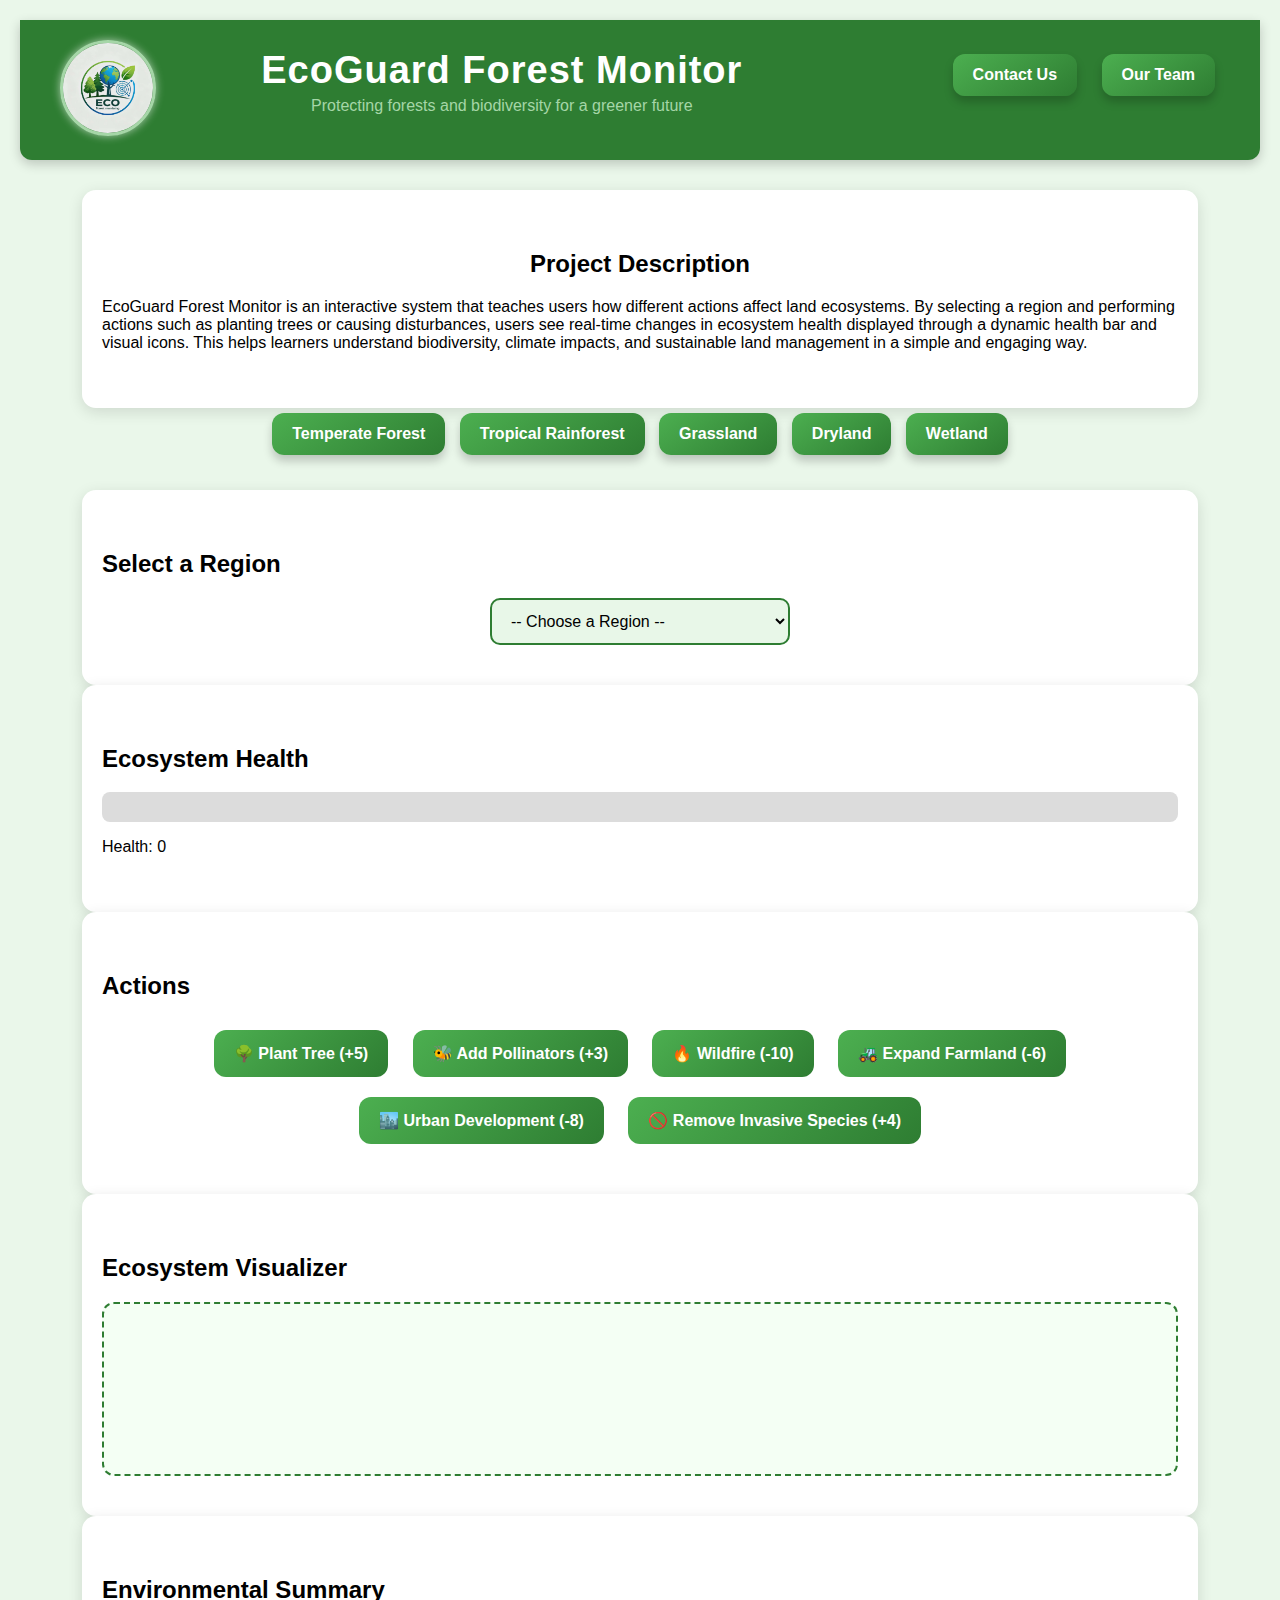
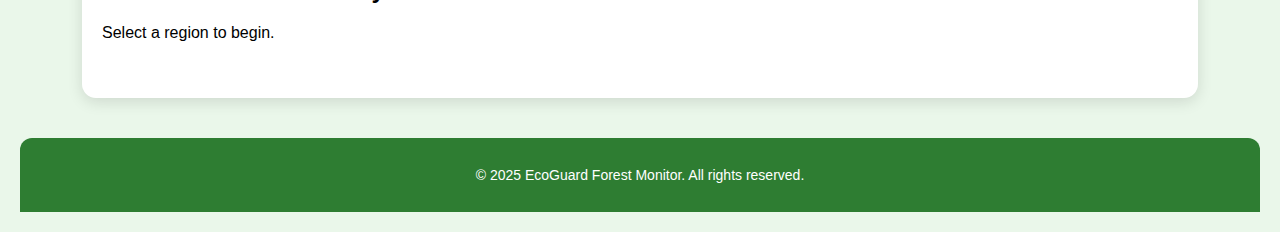
<file: index.html>
<!DOCTYPE html>
<html lang="en">
<head>
<meta charset="UTF-8">
<title>EcoGuard Forest Monitor</title>
<link rel="stylesheet" href="style.css">
</head>
<body>

<div class="header-container">

    <!-- LOGO SECTION -->
    <div class="header-left">
        <img src="logo1.jpg" alt="EcoGuard Logo" class="logo">
    </div>

    <!-- CENTER TITLE SECTION -->
    <div class="header-center">
        <h1>EcoGuard Forest Monitor</h1>
        <p class="subtitle">Protecting forests and biodiversity for a greener future</p>
    </div>

    <!-- RIGHT LINKS -->
    <div class="header-right">
	<nav>
        <a href="contact.html">Contact Us</a>
        <a href="position.html">Our Team</a>
		</nav>
    </div>

</div>
	
<!-- Description -->
<div class="section">
 <center>
    <h2>Project Description</h2>
	 </center>
    <p>
        EcoGuard Forest Monitor is an interactive system that teaches users how different actions affect land ecosystems.
        By selecting a region and performing actions such as planting trees or causing disturbances, users see real-time 
        changes in ecosystem health displayed through a dynamic health bar and visual icons. This helps learners understand 
        biodiversity, climate impacts, and sustainable land management in a simple and engaging way.
    </p>
</div>

<!-- Navigation -->
<nav>
    <a href="temperate.html">Temperate Forest</a>
    <a href="rainforest.html">Tropical Rainforest</a>
    <a href="grassland.html">Grassland</a>
    <a href="dryland.html">Dryland</a>
    <a href="wetland.html">Wetland</a>
</nav>

<!-- Region Selector -->
<div class="section">
    <h2>Select a Region</h2>
    <select id="regionSelect" onchange="switchRegion()">
        <option value="">-- Choose a Region --</option>
        <option value="rainforest">Tropical Rainforest</option>
        <option value="temperate">Temperate Forest</option>
        <option value="grassland">Grassland</option>
        <option value="wetland">Wetland</option>
        <option value="dryland">Dryland</option>
    </select>
</div>

<!-- Health Bar -->
<div class="section">
    <h2>Ecosystem Health</h2>
    <div id="healthBarContainer"><div id="healthBar"></div></div>
    <p id="healthValue">Health: 0</p>
</div>

<!-- Actions -->
<div class="section">
    <h2>Actions</h2>
    <div class="button-container">
        <button onclick="applyAction('tree')">🌳 Plant Tree (+5)</button>
        <button onclick="applyAction('pollinators')">🐝 Add Pollinators (+3)</button>
        <button onclick="applyAction('wildfire')">🔥 Wildfire (-10)</button>
        <button onclick="applyAction('farmland')">🚜 Expand Farmland (-6)</button>
        <button onclick="applyAction('urban')">🏙️ Urban Development (-8)</button>
        <button onclick="applyAction('invasive')">🚫 Remove Invasive Species (+4)</button>
    </div>
</div>

<!-- Visualizer -->
<div class="section">
    <h2>Ecosystem Visualizer</h2>
    <div id="visualizer"></div>
</div>

<!-- Summary -->
<div class="section">
    <h2>Environmental Summary</h2>
    <p id="summaryText">Select a region to begin.</p>
</div>

<!-- Footer -->
<footer>
    <p>© 2025 EcoGuard Forest Monitor. All rights reserved.</p>
</footer>

<script src="script.js"></script>
</body>
</html>
</file>
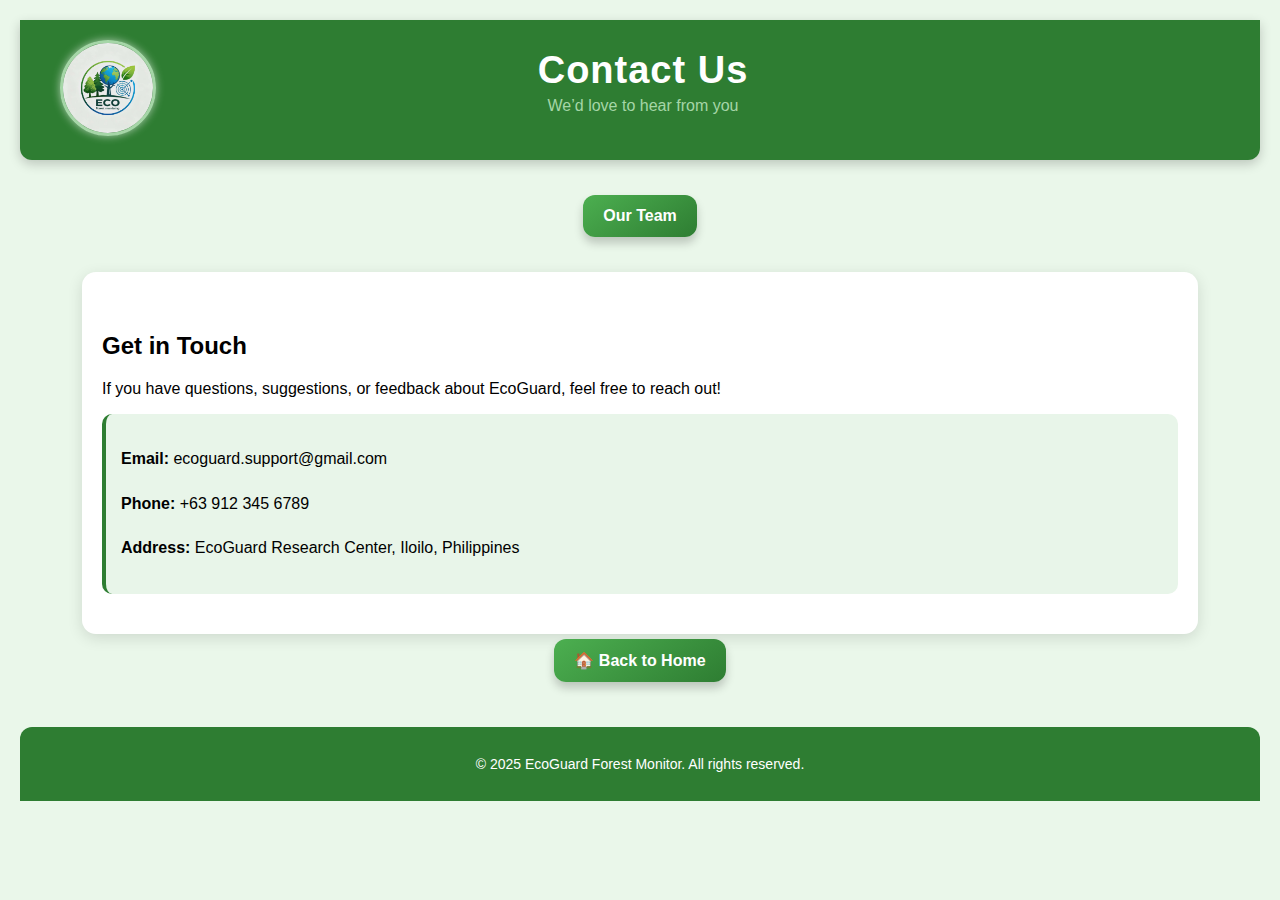
<file: contact.html>
<!DOCTYPE html>
<html lang="en">
<head>
<meta charset="UTF-8">
<title>Contact Us - EcoGuard</title>
<link rel="stylesheet" href="style.css">
</head>
<body>

<header class="header-container">
        <!-- LEFT: Logo -->
        <div class="header-left">
            <img src="logo1.jpg" alt="EcoGuard Logo" class="logo">
        </div>
<div class="header-center">
    <h1>Contact Us</h1>
    <p class="subtitle">We’d love to hear from you</p>
	</div>
</div>
</header>
<nav>
<a href="position.html">Our Team</a>
</nav>

<div class="section">
    <h2>Get in Touch</h2>
    <p>If you have questions, suggestions, or feedback about EcoGuard, feel free to reach out!</p>

    <div class="contact-box">
        <p><strong>Email:</strong> ecoguard.support@gmail.com</p>
        <p><strong>Phone:</strong> +63 912 345 6789</p>
        <p><strong>Address:</strong> EcoGuard Research Center, Iloilo, Philippines</p>
    </div>
</div>

<nav>
    <a href="index.html">🏠 Back to Home</a>
</nav>

<footer>
    <p>© 2025 EcoGuard Forest Monitor. All rights reserved.</p>
</footer>

</body>
</html>
</file>
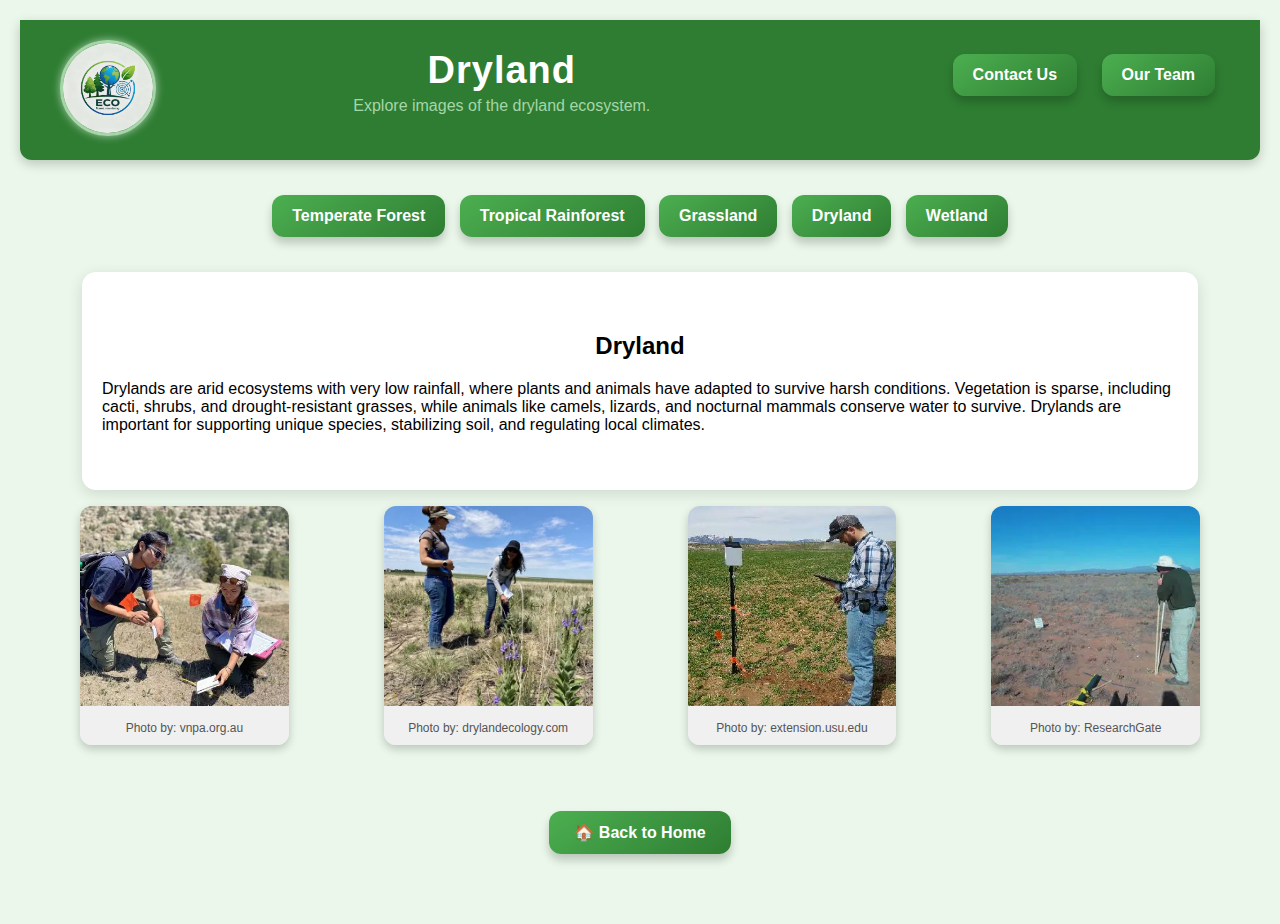
<file: dryland.html>
<!DOCTYPE html>
<html lang="en">
<head>
    <meta charset="UTF-8">
    <title>EcoGuard - Dryland Gallery</title>
    <link rel="stylesheet" href="style.css">
</head>
<body>

<div class="header-container">

    <!-- LOGO SECTION -->
    <div class="header-left">
        <img src="logo1.jpg" alt="EcoGuard Logo" class="logo">
    </div>

    <!-- CENTER TITLE SECTION -->
    <div class="header-center">
        <h1>Dryland</h1>
        <p class="subtitle">Explore images of the dryland ecosystem.</p>
    </div>

    <!-- RIGHT LINKS -->
    <div class="header-right">
        <nav>
        <a href="contact.html">Contact Us</a>
        <a href="position.html">Our Team</a>
		</nav>
    </div>

</div>
<!-- NAVIGATION -->
<nav>
    <a href="temperate.html">Temperate Forest</a>
    <a href="rainforest.html">Tropical Rainforest</a>
    <a href="grassland.html">Grassland</a>
    <a href="dryland.html">Dryland</a>
    <a href="wetland.html">Wetland</a>
</nav>

<!-- CONTENT SECTION -->
<div class="section">
    <center><h2>Dryland</h2></center>

    <p>
        Drylands are arid ecosystems with very low rainfall, where plants and animals have adapted to survive harsh conditions.
        Vegetation is sparse, including cacti, shrubs, and drought-resistant grasses, while animals like camels, lizards, and
        nocturnal mammals conserve water to survive. Drylands are important for supporting unique species, stabilizing soil,
        and regulating local climates.
    </p>
</div>

<!-- IMAGE GALLERY -->
<div class="gallery-container">

    <figure class="gallery-item">
        <img src="dryland1.webp" alt="Dryland 1">
        <figcaption>
            <span class="credit">Photo by: vnpa.org.au</span>
        </figcaption>
    </figure>

    <figure class="gallery-item">
        <img src="dryland2.webp" alt="Dryland 2">
        <figcaption>
            <span class="credit">Photo by: drylandecology.com</span>
        </figcaption>
    </figure>

    <figure class="gallery-item">
        <img src="dryland3.jpg" alt="Dryland 3">
        <figcaption>
            <span class="credit">Photo by: extension.usu.edu</span>
        </figcaption>
    </figure>

    <figure class="gallery-item">
        <img src="dryland4.webp" alt="Dryland 4">
        <figcaption>
            <span class="credit">Photo by: ResearchGate</span>
        </figcaption>
    </figure>

</div>

<!-- BACK BUTTON -->
<div class="center-btn">
    <a href="index.html" class="back-btn">🏠 Back to Home</a>
</div>

</body>
</html>
</file>
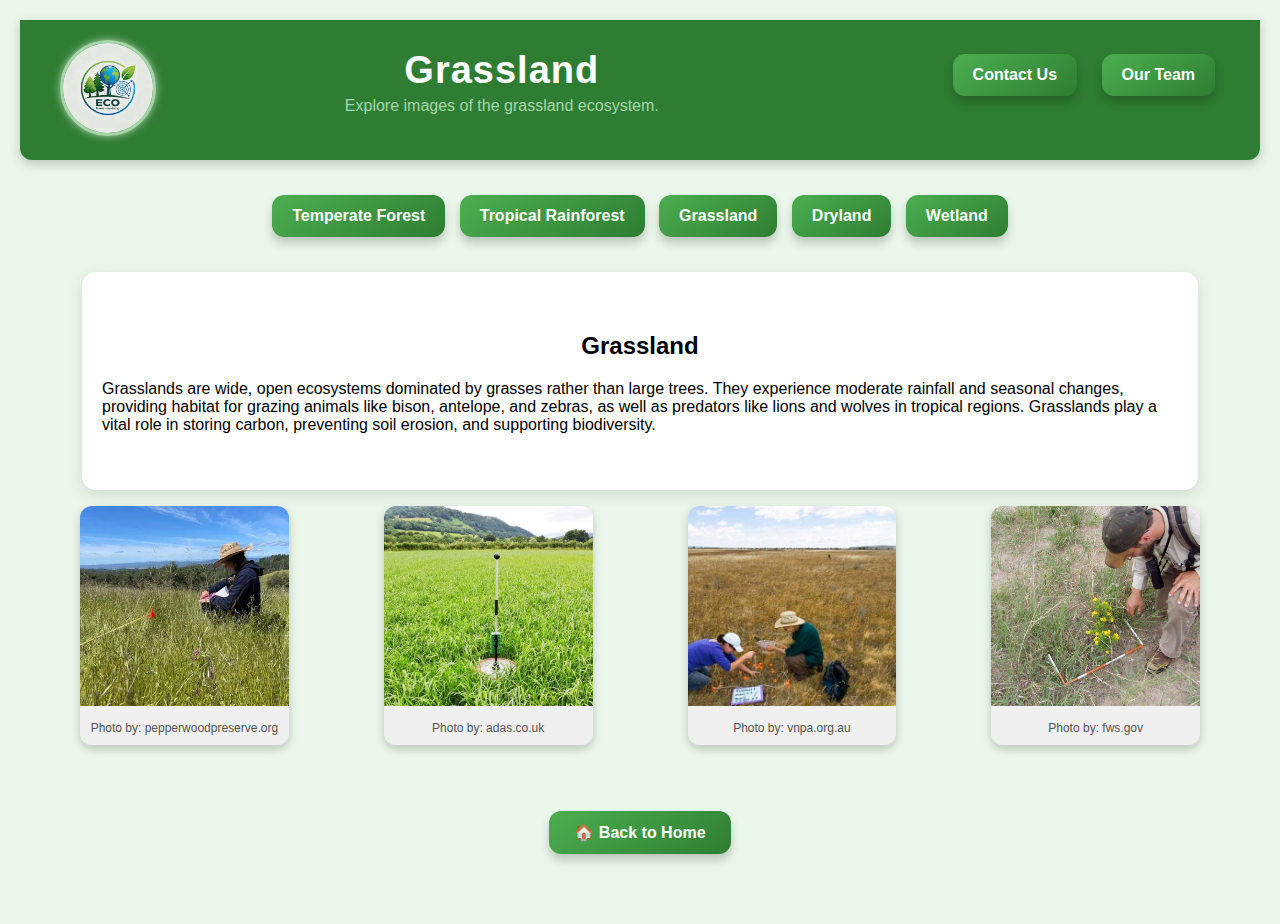
<file: grassland.html>
<!DOCTYPE html>
<html lang="en">
<head>
    <meta charset="UTF-8">
    <title>EcoGuard - Grassland Gallery</title>
    <link rel="stylesheet" href="style.css">
</head>
<body>

<div class="header-container">

    <!-- LOGO SECTION -->
    <div class="header-left">
        <img src="logo1.jpg" alt="EcoGuard Logo" class="logo">
    </div>

    <!-- CENTER TITLE SECTION -->
    <div class="header-center">
        <h1>Grassland</h1>
        <p class="subtitle">Explore images of the grassland ecosystem.</p>
    </div>

    <!-- RIGHT LINKS -->
    <div class="header-right">
        <nav>
        <a href="contact.html">Contact Us</a>
        <a href="position.html">Our Team</a>
		</nav>
    </div>

</div>

<nav>
    <a href="temperate.html">Temperate Forest</a>
    <a href="rainforest.html">Tropical Rainforest</a>
    <a href="grassland.html">Grassland</a>
    <a href="dryland.html">Dryland</a>
    <a href="wetland.html">Wetland</a>
</nav>

<div class="section">
    <center><h2>Grassland</h2></center>
    <p>
        Grasslands are wide, open ecosystems dominated by grasses rather than large trees. 
        They experience moderate rainfall and seasonal changes, providing habitat for grazing 
        animals like bison, antelope, and zebras, as well as predators like lions and wolves 
        in tropical regions. Grasslands play a vital role in storing carbon, preventing soil 
        erosion, and supporting biodiversity.
    </p>
</div>

<div class="gallery-container">
    <figure class="gallery-item">
        <img src="grassland1.webp" alt="Grassland 1">
        <figcaption><span class="credit">Photo by: pepperwoodpreserve.org</span></figcaption>
    </figure>

    <figure class="gallery-item">
        <img src="grassland2.webp" alt="Grassland 2">
        <figcaption><span class="credit">Photo by: adas.co.uk</span></figcaption>
    </figure>

    <figure class="gallery-item">
        <img src="grassland3.jpg" alt="Grassland 3">
        <figcaption><span class="credit">Photo by: vnpa.org.au</span></figcaption>
    </figure>

    <figure class="gallery-item">
        <img src="grassland4.jpg" alt="Grassland 4">
        <figcaption><span class="credit">Photo by: fws.gov</span></figcaption>
    </figure>
</div>

<div class="center-btn">
    <a href="index.html" class="back-btn">🏠 Back to Home</a>
</div>

</body>
</html>
</file>
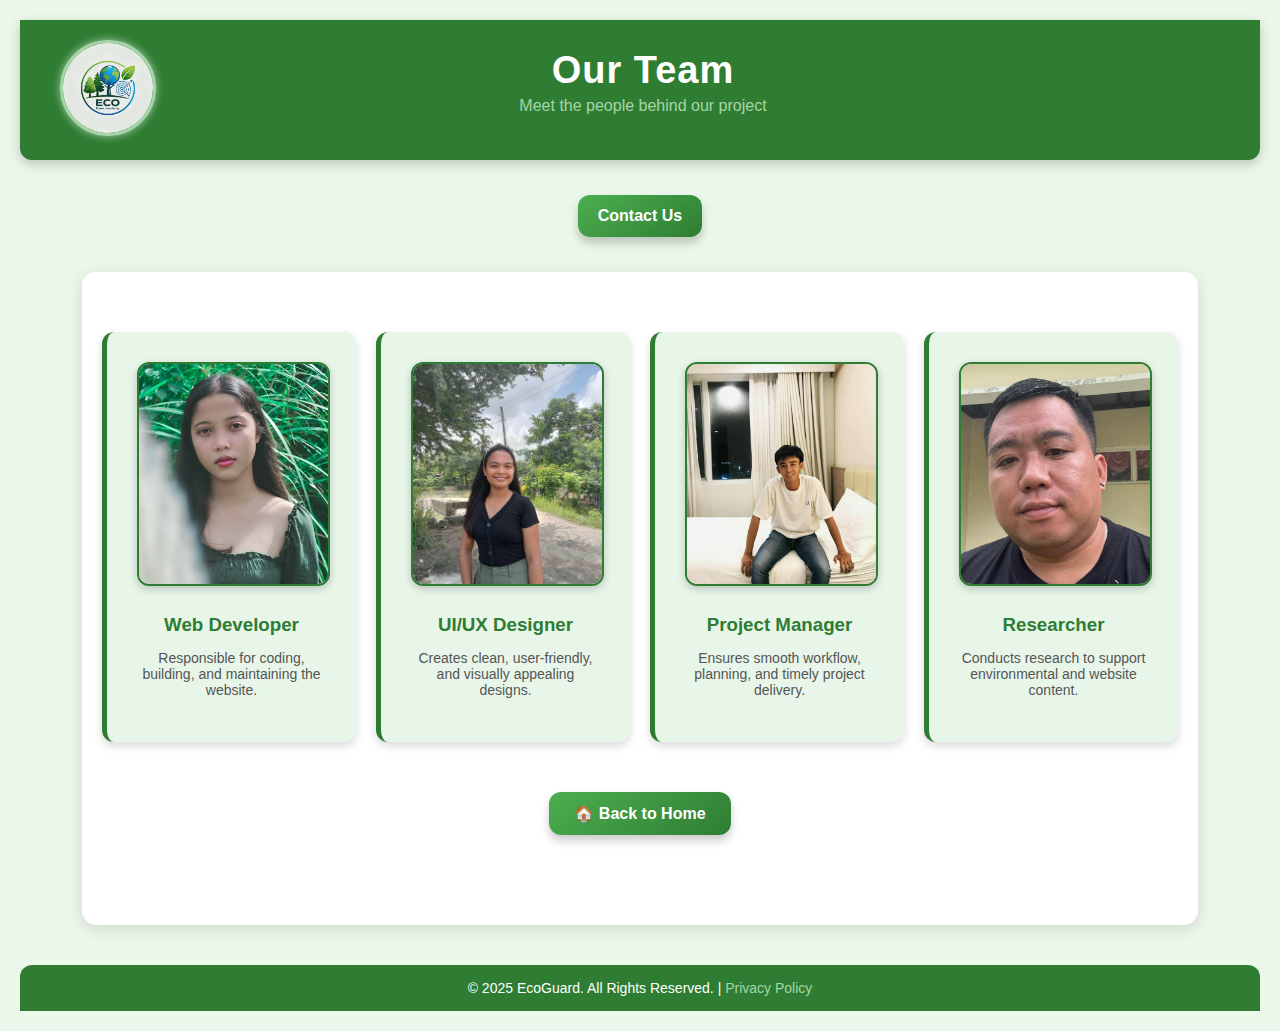
<file: position.html>
<!DOCTYPE html>
<html lang="en">
<head>
    <meta charset="UTF-8">
    <title>Our Team</title>
    <link rel="stylesheet" href="style.css">
</head>
<body>

    <header class="header-container">
        <!-- LEFT: Logo -->
        <div class="header-left">
            <img src="logo1.jpg" alt="EcoGuard Logo" class="logo">
        </div>

        <!-- CENTER: Title & Subtitle -->
        <div class="header-center">
            <h1>Our Team</h1>
            <p class="subtitle">Meet the people behind our project</p>
        </div>

       
    </header>

    <nav>
        <a href="contact.html">Contact Us</a>
    </nav>

    <section class="section">
        <div class="team-grid">

            <div class="team-card">
                <img src="profile1.jpg" alt="Web Developer" class="team-photo">
                <h3>Web Developer</h3>
                <p>Responsible for coding, building, and maintaining the website.</p>
            </div>

            <div class="team-card">
                <img src="profile3.jfif" alt="UI/UX Designer" class="team-photo">
                <h3>UI/UX Designer</h3>
                <p>Creates clean, user-friendly, and visually appealing designs.</p>
            </div>

            <div class="team-card">
                <img src="profile2.jfif" alt="Project Manager" class="team-photo">
                <h3>Project Manager</h3>
                <p>Ensures smooth workflow, planning, and timely project delivery.</p>
            </div>

            <div class="team-card">
                <img src="profile4.jpg" alt="Researcher" class="team-photo">
                <h3>Researcher</h3>
                <p>Conducts research to support environmental and website content.</p>
            </div>

        </div>
        <div class="center-btn">
            <a href="index.html" class="back-btn">🏠 Back to Home</a>
        </div>
    </section>

    <footer>
        &copy; 2025 EcoGuard. All Rights Reserved. | <a href="#">Privacy Policy</a>
    </footer>

</body>
</html>
</file>
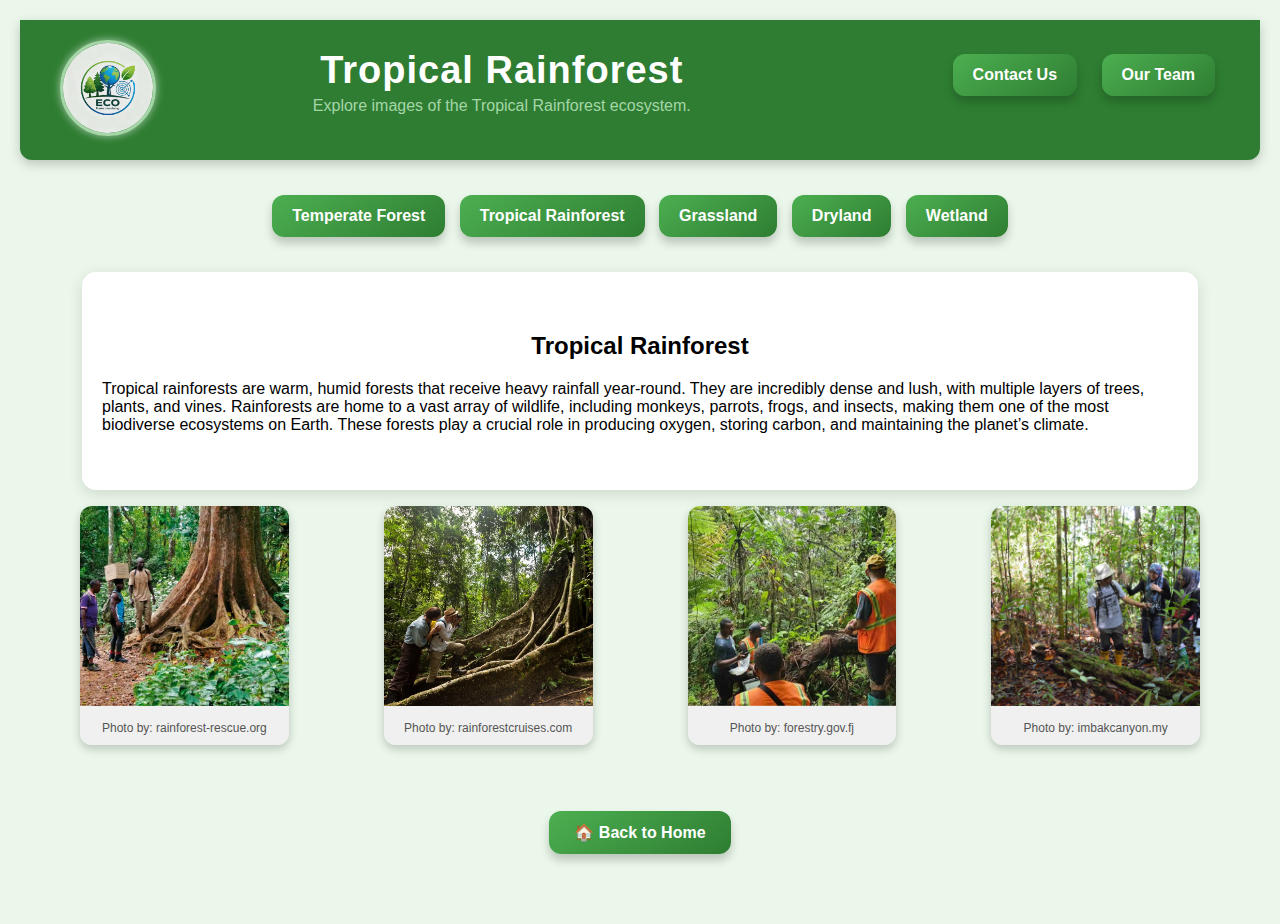
<file: rainforest.html>
<!DOCTYPE html>
<html lang="en">
<head>
    <meta charset="UTF-8">
    <title>EcoGuard - Rainforest Gallery</title>
    <link rel="stylesheet" href="style.css">
</head>
<body>

<div class="header-container">

    <!-- LOGO SECTION -->
    <div class="header-left">
        <img src="logo1.jpg" alt="EcoGuard Logo" class="logo">
    </div>

    <!-- CENTER TITLE SECTION -->
    <div class="header-center">
        <h1>Tropical Rainforest</h1>
        <p class="subtitle">Explore images of the Tropical Rainforest ecosystem.</p>
    </div>

    <!-- RIGHT LINKS -->
    <div class="header-right">
       <nav>
        <a href="contact.html">Contact Us</a>
        <a href="position.html">Our Team</a>
		</nav>
    </div>

</div>

<nav>
    <a href="temperate.html">Temperate Forest</a>
    <a href="rainforest.html">Tropical Rainforest</a>
    <a href="grassland.html">Grassland</a>
    <a href="dryland.html">Dryland</a>
    <a href="wetland.html">Wetland</a>
</nav>

<div class="section">
    <center><h2>Tropical Rainforest</h2></center>
    <p>
        Tropical rainforests are warm, humid forests that receive heavy rainfall year-round. They are incredibly dense and lush, with multiple layers of trees, plants, and vines. Rainforests are home to a vast array of wildlife, including monkeys, parrots, frogs, and insects, making them one of the most biodiverse ecosystems on Earth. These forests play a crucial role in producing oxygen, storing carbon, and maintaining the planet’s climate.
    </p>
</div>

<div class="gallery-container">
    <figure class="gallery-item">
        <img src="rainforest1.jpg" alt="Rainforest 1">
        <figcaption><span class="credit">Photo by: rainforest-rescue.org</span></figcaption>
    </figure>

    <figure class="gallery-item">
        <img src="rainforest2.jpg" alt="Rainforest 2">
        <figcaption><span class="credit">Photo by: rainforestcruises.com</span></figcaption>
    </figure>

    <figure class="gallery-item">
        <img src="rainforest3.webp" alt="Rainforest 3">
        <figcaption><span class="credit">Photo by: forestry.gov.fj</span></figcaption>
    </figure>

    <figure class="gallery-item">
        <img src="rainforest4.jpg" alt="Rainforest 4">
        <figcaption><span class="credit">Photo by: imbakcanyon.my</span></figcaption>
    </figure>
</div>

<div class="center-btn">
    <a href="index.html" class="back-btn">🏠 Back to Home</a>
</div>

</body>
</html>
</file>
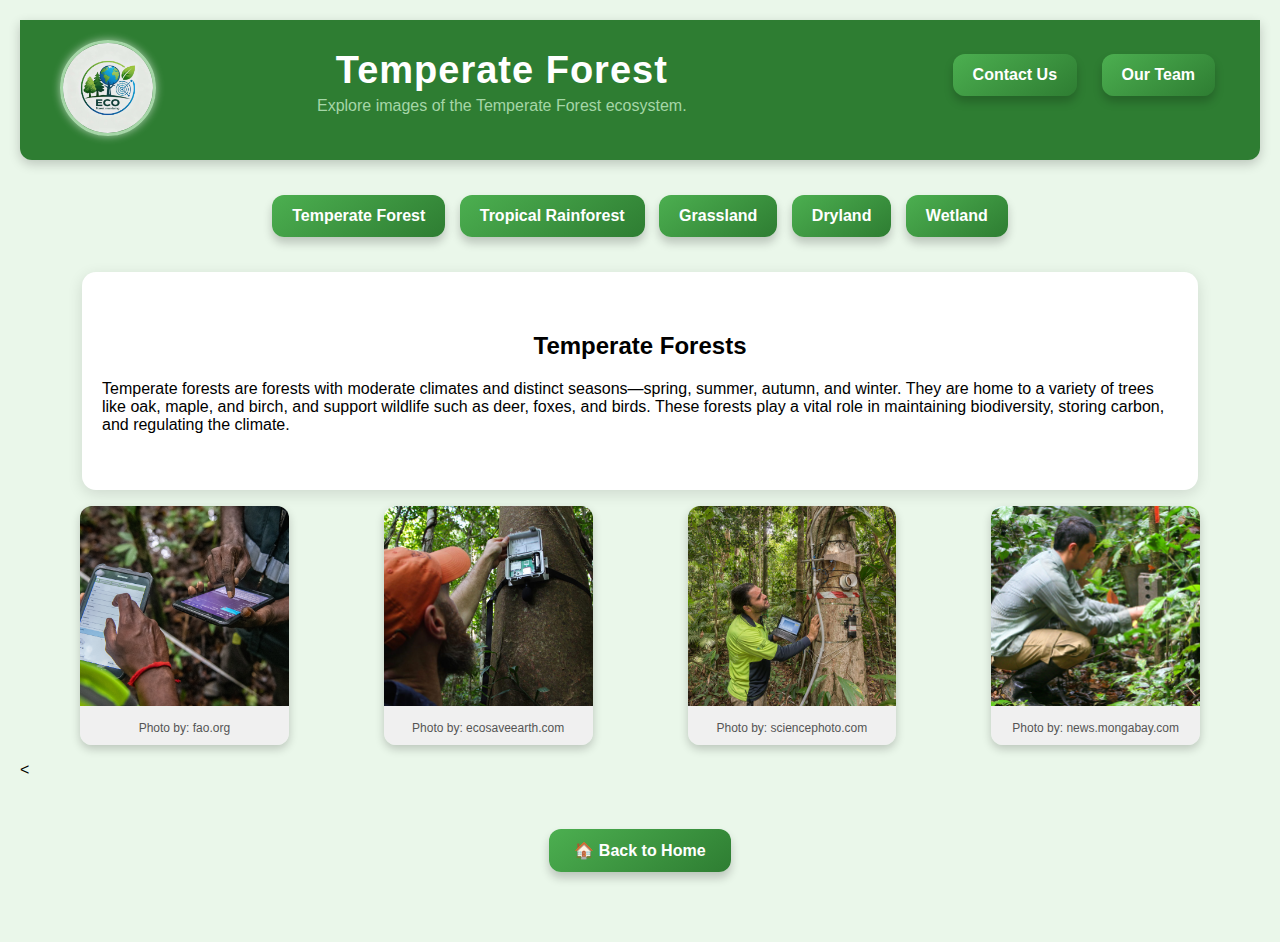
<file: temperate.html>
<!DOCTYPE html>
<html lang="en">
<head>
    <meta charset="UTF-8">
    <title>EcoGuard - Temperate Forest Gallery</title>
    <link rel="stylesheet" href="style.css">
</head>
<body>

<div class="header-container">

    <!-- LOGO SECTION -->
    <div class="header-left">
        <img src="logo1.jpg" alt="EcoGuard Logo" class="logo">
    </div>

    <!-- CENTER TITLE SECTION -->
    <div class="header-center">
        <h1>Temperate Forest </h1>
        <p class="subtitle">Explore images of the Temperate Forest ecosystem.</p>
    </div>

    <!-- RIGHT LINKS -->
    <div class="header-right">
	<nav>
        <a href="contact.html">Contact Us</a>
        <a href="position.html">Our Team</a>
		<nav>
    </div>

</div>

<nav>
    <a href="temperate.html">Temperate Forest</a>
    <a href="rainforest.html">Tropical Rainforest</a>
    <a href="grassland.html">Grassland</a>
    <a href="dryland.html">Dryland</a>
    <a href="wetland.html">Wetland</a>
</nav>

<div class="section">
<center>
    <h2>Temperate Forests</h2>
</center>
    <p>
       Temperate forests are forests with moderate climates and distinct seasons—spring, summer, autumn, and winter. They are home to a variety of trees like oak, maple, and birch, and support wildlife such as deer, foxes, and birds. These forests play a vital role in maintaining biodiversity, storing carbon, and regulating the climate.
    </p>
</div>

<div class="gallery-container">
    <figure class="gallery-item">
        <img src="temperate1.jpg" alt="Temperate Forest 1">
        <figcaption><span class="credit">Photo by: fao.org</span></figcaption>
    </figure>

    <figure class="gallery-item">
        <img src="temperate2.jpg" alt="Temperate Forest 2">
        <figcaption><span class="credit">Photo by: ecosaveearth.com</span></figcaption>
    </figure>

    <figure class="gallery-item">
        <img src="temperate3.jpg" alt="Temperate Forest 3">
        <figcaption><span class="credit">Photo by: sciencephoto.com</span></figcaption>
    </figure>

    <figure class="gallery-item">
        <img src="temperate4.jpg" alt="Temperate Forest 4">
        <figcaption><span class="credit">Photo by: news.mongabay.com</span></figcaption>
    </figure>
</div>

<<div class="center-btn">
    <a href="index.html" class="back-btn">🏠 Back to Home</a>
</div>

</body>
</html>
</file>
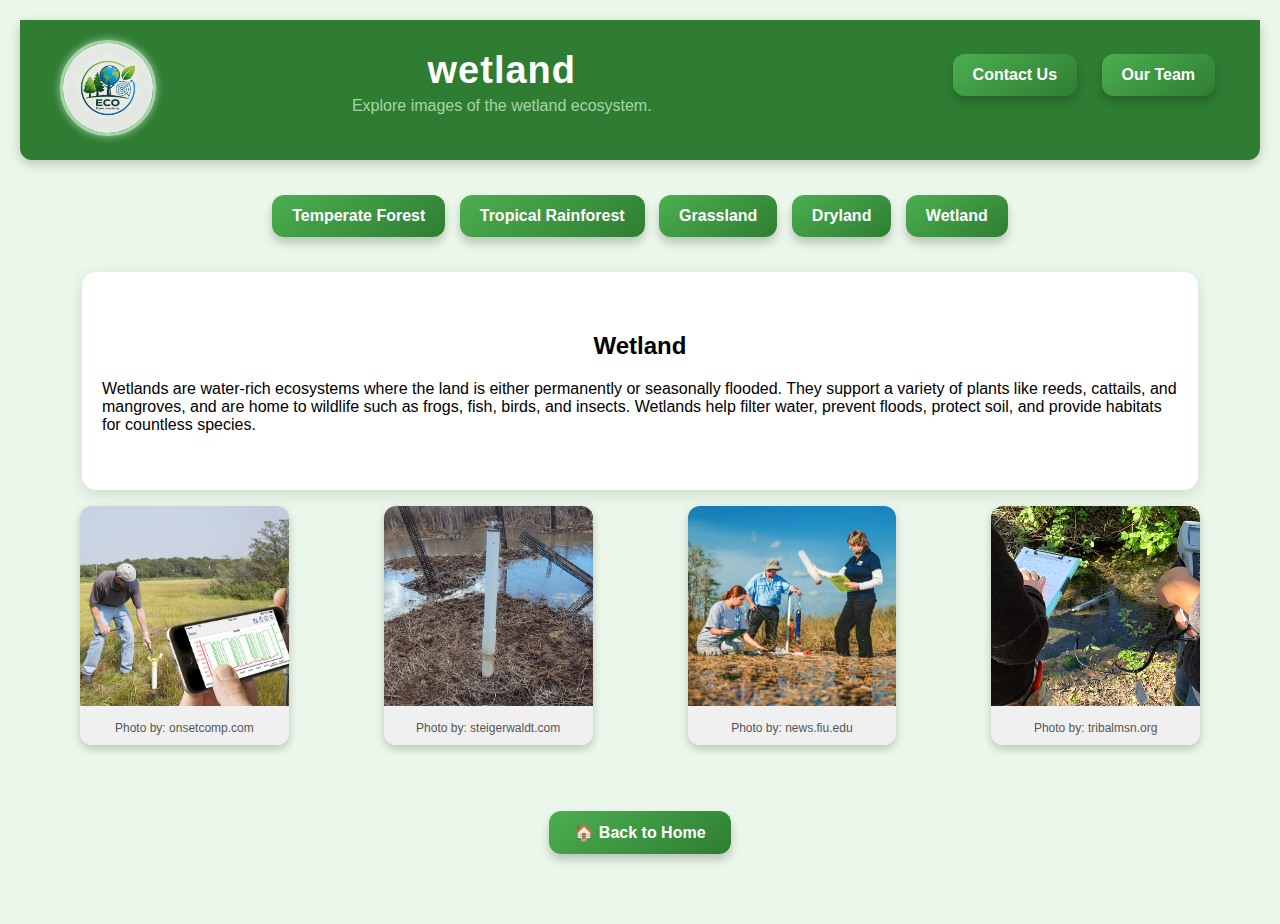
<file: wetland.html>
<!DOCTYPE html>
<html lang="en">
<head>
    <meta charset="UTF-8">
    <title>EcoGuard - Wetland Gallery</title>
    <link rel="stylesheet" href="style.css">
</head>
<body>
<div class="header-container">

    <!-- LOGO SECTION -->
    <div class="header-left">
        <img src="logo1.jpg" alt="EcoGuard Logo" class="logo">
    </div>

    <!-- CENTER TITLE SECTION -->
    <div class="header-center">
        <h1>wetland</h1>
        <p class="subtitle">Explore images of the wetland ecosystem.</p>
    </div>

    <!-- RIGHT LINKS -->
    <div class="header-right">
       <nav>
        <a href="contact.html">Contact Us</a>
        <a href="position.html">Our Team</a>
		</nav>
    </div>

</div>
<nav>
    <a href="temperate.html">Temperate Forest</a>
    <a href="rainforest.html">Tropical Rainforest</a>
    <a href="grassland.html">Grassland</a>
    <a href="dryland.html">Dryland</a>
    <a href="wetland.html">Wetland</a>
</nav>

<div class="section">
 <center>
    <h2>Wetland</h2>
 </center>
    <p>
        Wetlands are water-rich ecosystems where the land is either permanently or seasonally flooded. They support a variety of plants like reeds, cattails, and mangroves, and are home to wildlife such as frogs, fish, birds, and insects. Wetlands help filter water, prevent floods, protect soil, and provide habitats for countless species.
    </p>
</div>

<div class="gallery-container">

    <figure class="gallery-item">
        <img src="wetland1.jpg" alt="Wetland 1">
        <figcaption>
            <span class="credit">Photo by: onsetcomp.com</span>
        </figcaption>
    </figure>

    <figure class="gallery-item">
        <img src="wetland2.jpg" alt="Wetland 2">
        <figcaption>
            <span class="credit">Photo by: steigerwaldt.com</span>
        </figcaption>
    </figure>

    <figure class="gallery-item">
        <img src="wetland3.jpg" alt="Wetland 3">
        <figcaption>
            <span class="credit">Photo by: news.fiu.edu</span>
        </figcaption>
    </figure>

    <figure class="gallery-item">
        <img src="wetland4.jpg" alt="Wetland 4">
        <figcaption>
            <span class="credit">Photo by: tribalmsn.org</span>
        </figcaption>
    </figure>

</div>

<div class="center-btn">
    <a href="index.html" class="back-btn">🏠 Back to Home</a>
</div>

</body>
</html>
</file>
<file: style.css>
/* -------------------------
   Global Page Styling
------------------------- */
body {
    font-family: "Segoe UI", Arial, sans-serif;
    background: #eaf7ea;
    margin: 0;
    padding: 20px;
}

/* -------------------------
   Header Container (Logo + Titles + Links)
------------------------- */
.header-container {
    display: flex;
    align-items: center;
    justify-content: space-between;   /* FIXED */
    position: relative;
    padding: 20px 40px;
    background: #2e7d32;
    color: white;
    border-radius: 0 0 12px 12px;
    box-shadow: 0 4px 12px rgba(0,0,0,0.2);
    margin-bottom: 30px;
}

/* Logo */
.header-left .logo {
    height: 90px;
    width: 90px;
    border-radius: 50%;
    object-fit: cover;
    border: 3px solid #a5d6a7;
    box-shadow: 0 0 8px rgba(255,255,255,0.6);
}

/* Center Title */
.header-center {
    flex: 1;                 /* FIXED – lets title stay centered */
    text-align: center; 
    margin-left: -90px;      /* FIXED – balances center because of logo width */
}

.header-center h1 {
    margin: 0;
    font-size: 38px;
    letter-spacing: 1px;
    color: white;
}

.header-center .subtitle {
    color: #a5d6a7;
    margin-top: 5px;
    font-size: 16px;
}

/* Right Navigation Links */
.header-right a {
    color: white;
    margin-left: 15px;
    text-decoration: none;
    font-weight: bold;
    font-size: 16px;
}

.header-right a:hover {
    text-decoration: underline;
}

/* -------------------------
   General Section Card
------------------------- */
.section {
    background: #ffffff;
    padding: 25px;
    margin: 25px auto;
    width: 90%;
    max-width: 900px;
    border-radius: 14px;
    box-shadow: 0 4px 15px rgba(0,0,0,0.12);
}

/* -------------------------
   Navigation Buttons
------------------------- */
nav {
    text-align: center;
    margin-bottom: 30px;
}

nav a {
    display: inline-block;
    background: linear-gradient(145deg, #4caf50, #2e7d32);
    color: white;
    padding: 12px 20px;
    margin: 5px;
    border-radius: 12px;
    text-decoration: none;
    font-weight: bold;
    font-size: 16px;
    box-shadow: 0 6px 10px rgba(0,0,0,0.2);
    transition: all 0.3s ease;
}

nav a:hover {
    background: linear-gradient(145deg, #2e7d32, #4caf50);
    transform: translateY(-3px) scale(1.05);
    box-shadow: 0 8px 15px rgba(0,0,0,0.3);
}

nav a:active {
    transform: translateY(0px) scale(0.98);
    box-shadow: 0 4px 8px rgba(0,0,0,0.2);
}

/* -------------------------
   Dropdown Styling
------------------------- */
#regionSelect {
    padding: 12px 15px;
    font-size: 16px;
    border-radius: 10px;
    border: 2px solid #2e7d32;
    background: #e8f7e8;
    cursor: pointer;
    width: 100%;
    max-width: 300px;
    display: block;
    margin: 0 auto;
}

/* -------------------------
   Health Bar
------------------------- */
#healthBarContainer {
    width: 100%;
    height: 30px;
    background: #dcdcdc;
    border-radius: 8px;
    overflow: hidden;
    margin-bottom: 10px;
}

#healthBar {
    height: 100%;
    width: 0%;
    background: green;
    transition: width 0.5s ease, background 0.5s ease;
}

/* -------------------------
   Action Buttons
------------------------- */
.button-container {
    text-align: center;
}

.button-container button {
    background: linear-gradient(135deg, #4caf50, #2e7d32);
    color: white;
    border: none;
    padding: 14px 20px;
    margin: 10px;
    border-radius: 12px;
    cursor: pointer;
    font-size: 16px;
    font-weight: bold;
    transition: 0.3s;
}

.button-container button:hover {
    transform: scale(1.07);
    background: linear-gradient(135deg, #2e7d32, #4caf50);
}

/* -------------------------
   Ecosystem Visualizer
------------------------- */
#visualizer {
    display: flex;
    flex-wrap: wrap;
    min-height: 140px;
    border: 2px dashed #2e7d32;
    padding: 15px;
    border-radius: 12px;
    background: #f4fff4;
}

.icon {
    font-size: 34px;
    margin: 8px;
    animation: fadeIn 0.4s ease;
}

@keyframes fadeIn {
    from { opacity: 0; transform: scale(0.3); }
    to { opacity: 1; transform: scale(1); }
}

/* -------------------------
   Gallery Styles
------------------------- */
body.temperate {
    background: #eaf7ea;
    padding: 20px;
}

.gallery-container {
    display: grid;
    grid-template-columns: repeat(auto-fit, minmax(250px, 1fr));
    gap: 15px;
    max-width: 1200px;
    margin: 0 auto;
}

.gallery-item {
    border-radius: 12px;
    overflow: hidden;
    box-shadow: 0 4px 10px rgba(0,0,0,0.2);
    text-align: center;
}

.gallery-item img {
    width: 100%;
    display: block;
    height: 200px;
    object-fit: cover;
    transition: transform 0.3s;
}

.gallery-item img:hover {
    transform: scale(1.05);
}

.gallery-item figcaption {
    padding: 10px;
    background: #f0f0f0;
    font-weight: bold;
    color: #2e7d32;
}

.gallery-item figcaption .credit {
    display: block;
    font-weight: normal;
    font-size: 12px;
    color: #555;
    margin-top: 5px;
}

/* -------------------------
   Back Button
------------------------- */
.back-btn {
    display: inline-block;
    background: linear-gradient(145deg, #4caf50, #2e7d32);
    color: white;
    padding: 12px 25px;
    margin: 30px auto;
    border-radius: 12px;
    text-decoration: none;
    font-weight: bold;
    font-size: 16px;
    box-shadow: 0 6px 10px rgba(0,0,0,0.2);
    transition: all 0.3s ease;
    text-align: center;
}

.back-btn:hover {
    background: linear-gradient(145deg, #2e7d32, #4caf50);
    transform: translateY(-3px) scale(1.05);
    box-shadow: 0 8px 15px rgba(0,0,0,0.3);
}
.center-btn {
    text-align: center; /* This centers the button horizontally */
    margin: 20px 0;     /* Optional spacing above and below */
}

.back-btn:active {
    transform: translateY(0px) scale(0.98);
}

/* -------------------------
   Contact Box
------------------------- */
.contact-box {
    background: #e8f5e9;
    padding: 15px;
    border-radius: 10px;
    border-left: 4px solid #2e7d32;
    margin-top: 10px;
    line-height: 1.8;
}

/* -------------------------
   Team Section
------------------------- */
.section {
    max-width: 1200px;       /* Limits the section width */
    margin: 0 auto;          /* Centers the section horizontally */
    padding: 40px 20px;      /* Adds space inside the section */
    box-sizing: border-box;  /* Ensures padding is included in width */
}

.team-grid {
    display: grid;
    grid-template-columns: repeat(auto-fit, minmax(220px, 1fr));
    gap: 20px;
    margin-top: 20px;
}

.team-card {
    background: #e8f5e9;
    padding: 30px;          /* Slightly reduced padding to fit container */
    border-radius: 12px;
    border-left: 5px solid #2e7d32;
    box-shadow: 0 4px 10px rgba(0,0,0,0.15);
    text-align: center;
    transition: transform 0.3s, box-shadow 0.3s;
}

.team-card:hover {
    transform: translateY(-5px) scale(1.03);
    box-shadow: 0 6px 14px rgba(0,0,0,0.25);
}

.team-card h3 {
    color: #2e7d32;
    margin: 12px 0 8px;
}

.team-card p {
    font-size: 14px;
    color: #555;
}

.team-photo {
    width: 100%;
    height: 220px;
    object-fit: cover;
    border-radius: 12px;
    border: 2px solid #2e7d32;
    box-shadow: 0 3px 8px rgba(0,0,0,0.2);
    margin-bottom: 12px;
}


/* -------------------------
   Footer
------------------------- */
footer {
    background: #2e7d32;
    color: white;
    text-align: center;
    padding: 15px 0;
    margin-top: 40px;
    font-size: 14px;
    border-radius: 12px 12px 0 0;
}

footer a {
    color: #a5d6a7;
    text-decoration: none;
}

footer a:hover {
    text-decoration: underline;
}
</file>
